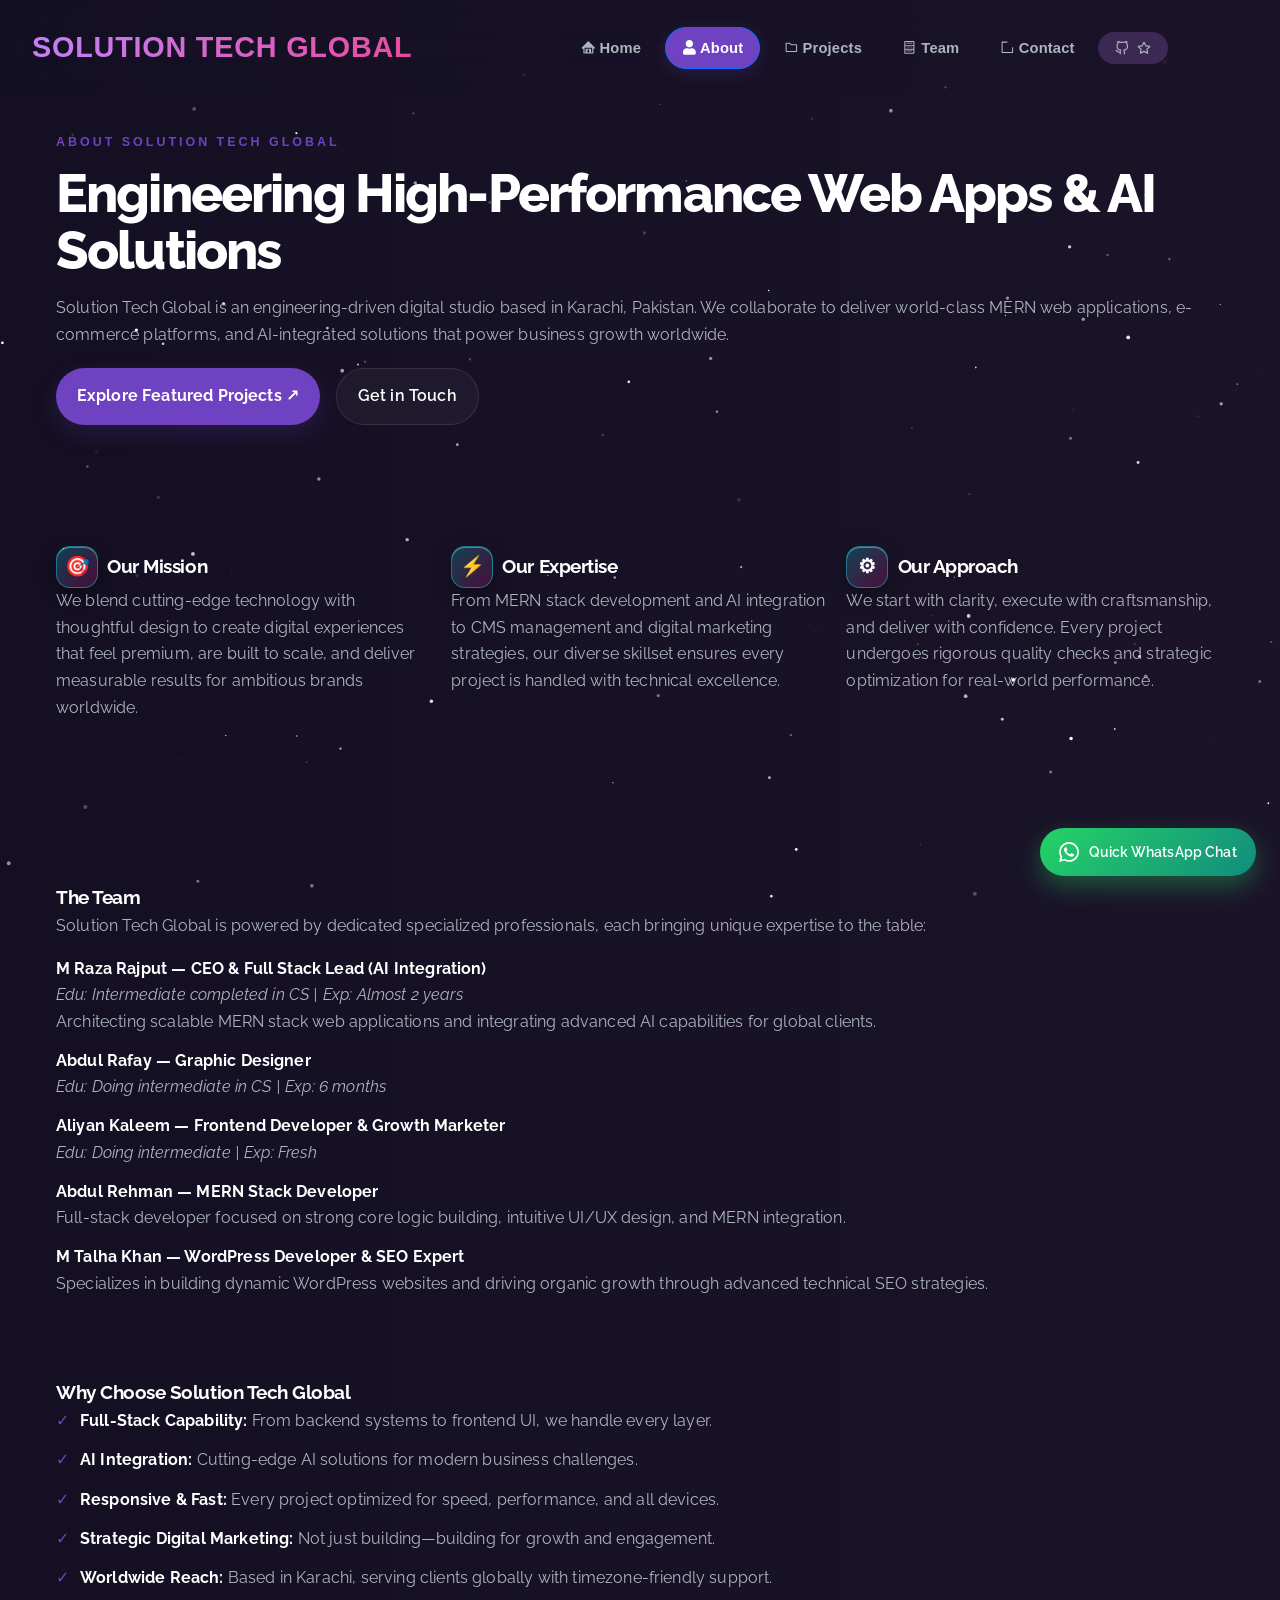
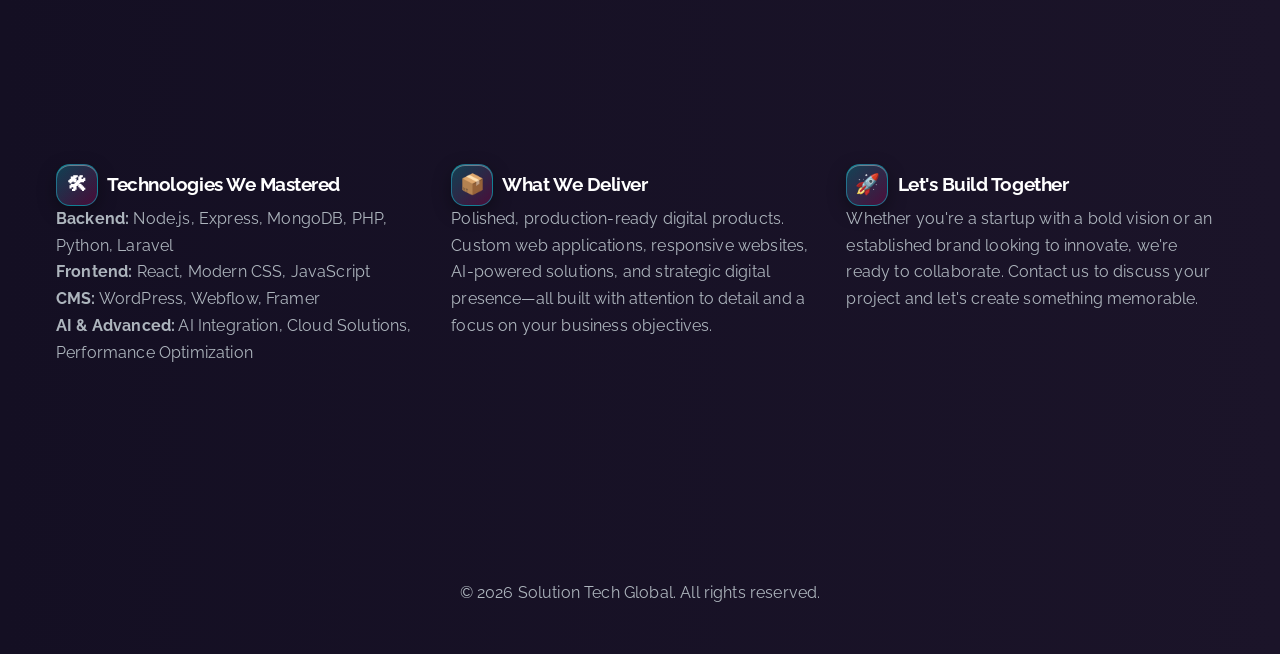
<file: about.html>
<!DOCTYPE html>
<html lang="en">
  <head>
    <meta charset="UTF-8" />
    <meta name="viewport" content="width=device-width, initial-scale=1.0" />
    <meta name="description" content="Learn more about Solution Tech Global and the way we build thoughtful digital experiences." />
    <title>Solution Tech Global | About</title>
    <link rel="stylesheet" href="main-v2.css" />
  </head>
  <body>
    <canvas id="particleCanvas"></canvas>

    <header class="site-header">
      <a href="index.html" class="brand">
        <span class="brand-text">Solution Tech Global</span>
      </a>
      <button class="mobile-nav-toggle" aria-label="Toggle navigation menu">
        <svg width="24" height="24" viewBox="0 0 24 24" fill="none" stroke="currentColor" stroke-width="2" stroke-linecap="round" stroke-linejoin="round"><line x1="3" y1="12" x2="21" y2="12"></line><line x1="3" y1="6" x2="21" y2="6"></line><line x1="3" y1="18" x2="21" y2="18"></line></svg>
      </button>
      <nav class="site-nav" aria-label="Primary navigation">
        <a href="index.html"><svg stroke="currentColor" fill="currentColor" stroke-width="0" viewBox="0 0 1024 1024" height="1em" width="1em" xmlns="https://www.w3.org/2000/svg" style="margin-bottom: -2px;"><path d="M946.5 505L560.1 118.8l-25.9-25.9a31.5 31.5 0 0 0-44.4 0L77.5 505a63.9 63.9 0 0 0-18.8 46c.4 35.2 29.7 63.3 64.9 63.3h42.5V940h691.8V614.3h43.4c17.1 0 33.2-6.7 45.3-18.8a63.6 63.6 0 0 0 18.7-45.3c0-17-6.7-33.1-18.8-45.2zM568 868H456V664h112v204zM704 868V614.3H320V868h-72V536h528v332h-72z"></path></svg> Home</a>
        <a href="about.html" class="active"><svg stroke="currentColor" fill="currentColor" stroke-width="0" viewBox="0 0 448 512" height="1em" width="1em" xmlns="https://www.w3.org/2000/svg" style="margin-bottom: -2px;"><path d="M224 256c70.7 0 128-57.3 128-128S294.7 0 224 0 96 57.3 96 128s57.3 128 128 128zm89.6 32h-16.7c-22.2 10.2-46.9 16-72.9 16s-50.6-5.8-72.9-16h-16.7C60.2 288 0 348.2 0 422.4V464c0 26.5 21.5 48 48 48h352c26.5 0 48-21.5 48-48v-41.6c0-74.2-60.2-134.4-134.4-134.4z"></path></svg> About</a>
        <a href="projects.html"><svg stroke="currentColor" fill="currentColor" stroke-width="0" viewBox="0 0 1024 1024" height="1em" width="1em" xmlns="https://www.w3.org/2000/svg" style="margin-bottom: -2px;"><path d="M880 298.4H521L403.7 186.2a8.15 8.15 0 0 0-5.5-2.2H144c-17.7 0-32 14.3-32 32v592c0 17.7 14.3 32 32 32h736c17.7 0 32-14.3 32-32V330.4c0-17.7-14.3-32-32-32zM840 768H184V256h188.5l119.6 114.4H840V768z"></path></svg> Projects</a>
        <a href="team.html"><svg stroke="currentColor" fill="currentColor" stroke-width="0" viewBox="0 0 1024 1024" height="1em" width="1em" xmlns="https://www.w3.org/2000/svg" style="margin-bottom: -2px;"><path d="M832 64H192c-17.7 0-32 14.3-32 32v832c0 17.7 14.3 32 32 32h640c17.7 0 32-14.3 32-32V96c0-17.7-14.3-32-32-32zm-600 72h560v208H232V136zm560 480H232V408h560v208zm0 272H232V680h560v208zM304 240h416v-48H304v48zm0 272h416v-48H304v48zm0 272h416v-48H304v48z"></path></svg> Team</a>
        <a href="contact.html"><svg stroke="currentColor" fill="currentColor" stroke-width="0" viewBox="0 0 1024 1024" height="1em" width="1em" xmlns="https://www.w3.org/2000/svg" style="margin-bottom: -2px;"><path d="M904 512h-56c-4.4 0-8 3.6-8 8v320H184V184h320c4.4 0 8-3.6 8-8v-56c0-4.4-3.6-8-8-8H144c-17.7 0-32 14.3-32 32v736c0 17.7 14.3 32 32 32h736c17.7 0 32-14.3 32-32V520c0-4.4-3.6-8-8-8z"></path></svg> Contact</a>
        <a href="https://github.com/solution-tech1" target="_blank" class="fork-btn">
          <svg width="14" height="14" viewBox="0 0 24 24" fill="none" stroke="currentColor" stroke-width="2" stroke-linecap="round" stroke-linejoin="round"><path d="M9 19c-5 1.5-5-2.5-7-3m14 6v-3.87a3.37 3.37 0 0 0-.94-2.61c3.14-.35 6.44-1.54 6.44-7A5.44 5.44 0 0 0 20 4.77 5.07 5.07 0 0 0 19.91 1S18.73.65 16 2.48a13.38 13.38 0 0 0-7 0C6.27.65 5.09 1 5.09 1A5.07 5.07 0 0 0 5 4.77a5.44 5.44 0 0 0-1.5 3.78c0 5.42 3.3 6.61 6.44 7A3.37 3.37 0 0 0 9 18.13V22"></path></svg>
          <svg width="14" height="14" viewBox="0 0 24 24" fill="none" stroke="currentColor" stroke-width="2" stroke-linecap="round" stroke-linejoin="round"><polygon points="12 2 15.09 8.26 22 9.27 17 14.14 18.18 21.02 12 17.77 5.82 21.02 7 14.14 2 9.27 8.91 8.26 12 2"></polygon></svg>
        </a>
      </nav>
    </header>

    <main class="page-shell">
      <section class="reveal">
        <p class="eyebrow">About Solution Tech Global</p>
        <h1 class="page-title">Engineering High-Performance Web Apps & AI Solutions</h1>
        <p class="hero-text">Solution Tech Global is an engineering-driven digital studio based in Karachi, Pakistan. We collaborate to deliver world-class MERN web applications, e-commerce platforms, and AI-integrated solutions that power business growth worldwide.</p>
        <div class="hero-actions" style="margin-top: 1.2rem;">
          <a href="projects.html" class="btn btn-primary">Explore Featured Projects ↗</a>
          <a href="contact.html" class="btn btn-secondary">Get in Touch</a>
        </div>
      </section>

      <section class="info-grid reveal">
        <article class="info-card">
          <h3><span class="card-icon">🎯</span> Our Mission</h3>
          <p>We blend cutting-edge technology with thoughtful design to create digital experiences that feel premium, are built to scale, and deliver measurable results for ambitious brands worldwide.</p>
        </article>
        <article class="info-card">
          <h3><span class="card-icon">⚡</span> Our Expertise</h3>
          <p>From MERN stack development and AI integration to CMS management and digital marketing strategies, our diverse skillset ensures every project is handled with technical excellence.</p>
        </article>
        <article class="info-card">
          <h3><span class="card-icon">⚙</span> Our Approach</h3>
          <p>We start with clarity, execute with craftsmanship, and deliver with confidence. Every project undergoes rigorous quality checks and strategic optimization for real-world performance.</p>
        </article>
      </section>

      <section class="detail-section reveal">
        <article class="detail-card">
          <h3>The Team</h3>
          <p>Solution Tech Global is powered by dedicated specialized professionals, each bringing unique expertise to the table:</p>
          <ul style="list-style: none; padding: 0; margin-top: 1rem; color: var(--muted);">
            <li style="margin-bottom: 0.8rem;"><strong style="color: var(--text);">M Raza Rajput — CEO & Full Stack Lead (AI Integration)</strong><br/><em>Edu: Intermediate completed in CS | Exp: Almost 2 years</em><br/>Architecting scalable MERN stack web applications and integrating advanced AI capabilities for global clients.</li>
            <li style="margin-bottom: 0.8rem;"><strong style="color: var(--text);">Abdul Rafay — Graphic Designer</strong><br/><em>Edu: Doing intermediate in CS | Exp: 6 months</em><br/></li>
            <li style="margin-bottom: 0.8rem;"><strong style="color: var(--text);">Aliyan Kaleem — Frontend Developer & Growth Marketer</strong><br/><em>Edu: Doing intermediate | Exp: Fresh</em><br/></li>
            <li style="margin-bottom: 0.8rem;"><strong style="color: var(--text);">Abdul Rehman — MERN Stack Developer</strong><br/>Full-stack developer focused on strong core logic building, intuitive UI/UX design, and MERN integration.</li>
            <li><strong style="color: var(--text);">M Talha Khan — WordPress Developer & SEO Expert</strong><br/>Specializes in building dynamic WordPress websites and driving organic growth through advanced technical SEO strategies.</li>
          </ul>
        </article>
        <article class="detail-card">
          <h3>Why Choose Solution Tech Global</h3>
          <ul style="list-style: none; padding: 0; color: var(--muted);">
            <li style="margin-bottom: 0.8rem; padding-left: 1.5rem; position: relative;"><span style="position: absolute; left: 0; color: var(--accent);">✓</span> <strong style="color: var(--text);">Full-Stack Capability:</strong> From backend systems to frontend UI, we handle every layer.</li>
            <li style="margin-bottom: 0.8rem; padding-left: 1.5rem; position: relative;"><span style="position: absolute; left: 0; color: var(--accent);">✓</span> <strong style="color: var(--text);">AI Integration:</strong> Cutting-edge AI solutions for modern business challenges.</li>
            <li style="margin-bottom: 0.8rem; padding-left: 1.5rem; position: relative;"><span style="position: absolute; left: 0; color: var(--accent);">✓</span> <strong style="color: var(--text);">Responsive & Fast:</strong> Every project optimized for speed, performance, and all devices.</li>
            <li style="margin-bottom: 0.8rem; padding-left: 1.5rem; position: relative;"><span style="position: absolute; left: 0; color: var(--accent);">✓</span> <strong style="color: var(--text);">Strategic Digital Marketing:</strong> Not just building—building for growth and engagement.</li>
            <li style="margin-bottom: 0.8rem; padding-left: 1.5rem; position: relative;"><span style="position: absolute; left: 0; color: var(--accent);">✓</span> <strong style="color: var(--text);">Worldwide Reach:</strong> Based in Karachi, serving clients globally with timezone-friendly support.</li>
          </ul>
        </article>
      </section>

      <section class="info-grid reveal">
        <article class="info-card">
          <h3><span class="card-icon">🛠</span> Technologies We Mastered</h3>
          <p><strong>Backend:</strong> Node.js, Express, MongoDB, PHP, Python, Laravel<br/><strong>Frontend:</strong> React, Modern CSS, JavaScript<br/><strong>CMS:</strong> WordPress, Webflow, Framer<br/><strong>AI & Advanced:</strong> AI Integration, Cloud Solutions, Performance Optimization</p>
        </article>
        <article class="info-card">
          <h3><span class="card-icon">📦</span> What We Deliver</h3>
          <p>Polished, production-ready digital products. Custom web applications, responsive websites, AI-powered solutions, and strategic digital presence—all built with attention to detail and a focus on your business objectives.</p>
        </article>
        <article class="info-card">
          <h3><span class="card-icon">🚀</span> Let's Build Together</h3>
          <p>Whether you're a startup with a bold vision or an established brand looking to innovate, we're ready to collaborate. Contact us to discuss your project and let's create something memorable.</p>
        </article>
      </section>
    </main>

    <footer class="site-footer">
      <p>© <span id="year"></span> Solution Tech Global. All rights reserved.</p>
    </footer>

    <!-- Floating WhatsApp Button -->
    <a href="https://wa.me/923292179603?text=Hi%20Solution%20Tech%20Global,%20I%20want%20to%20discuss%20a%20project" target="_blank" class="whatsapp-float" aria-label="Chat on WhatsApp">
      <svg class="whatsapp-icon" viewBox="0 0 24 24">
        <path d="M.057 24l1.687-6.163c-1.041-1.804-1.588-3.849-1.587-5.946.003-6.556 5.338-11.891 11.893-11.891 3.181.001 6.167 1.24 8.413 3.488 2.245 2.248 3.481 5.236 3.48 8.414-.003 6.557-5.338 11.892-11.893 11.892-1.99-.001-3.951-.5-5.688-1.448l-6.305 1.654zm6.597-3.807c1.676.995 3.276 1.591 5.392 1.592 5.448 0 9.886-4.434 9.889-9.885.002-5.462-4.415-9.89-9.881-9.892-5.452 0-9.887 4.434-9.889 9.884-.001 2.225.651 3.891 1.746 5.634l-.999 3.648 3.742-.981zm11.387-5.464c-.074-.124-.272-.198-.57-.347-.297-.149-1.758-.868-2.031-.967-.272-.099-.47-.149-.669.149-.198.297-.768.967-.941 1.165-.173.198-.347.223-.644.074-.297-.149-1.255-.462-2.39-1.475-.883-.788-1.48-1.761-1.653-2.059-.173-.297-.018-.458.13-.606.134-.133.297-.347.446-.521.151-.172.2-.296.3-.495.099-.198.05-.372-.025-.521-.075-.148-.669-1.611-.916-2.206-.242-.579-.487-.501-.669-.51l-.57-.01c-.198 0-.52.074-.792.372s-1.04 1.016-1.04 2.479 1.065 2.876 1.213 3.074c.149.198 2.095 3.2 5.076 4.487.709.306 1.263.489 1.694.626.712.226 1.36.194 1.872.118.571-.085 1.758-.719 2.006-1.413.248-.695.248-1.29.173-1.414z"/>
      </svg>
      <span>Quick WhatsApp Chat</span>
    </a>

    <script src="app.js"></script>
  </body>
</html>
</file>
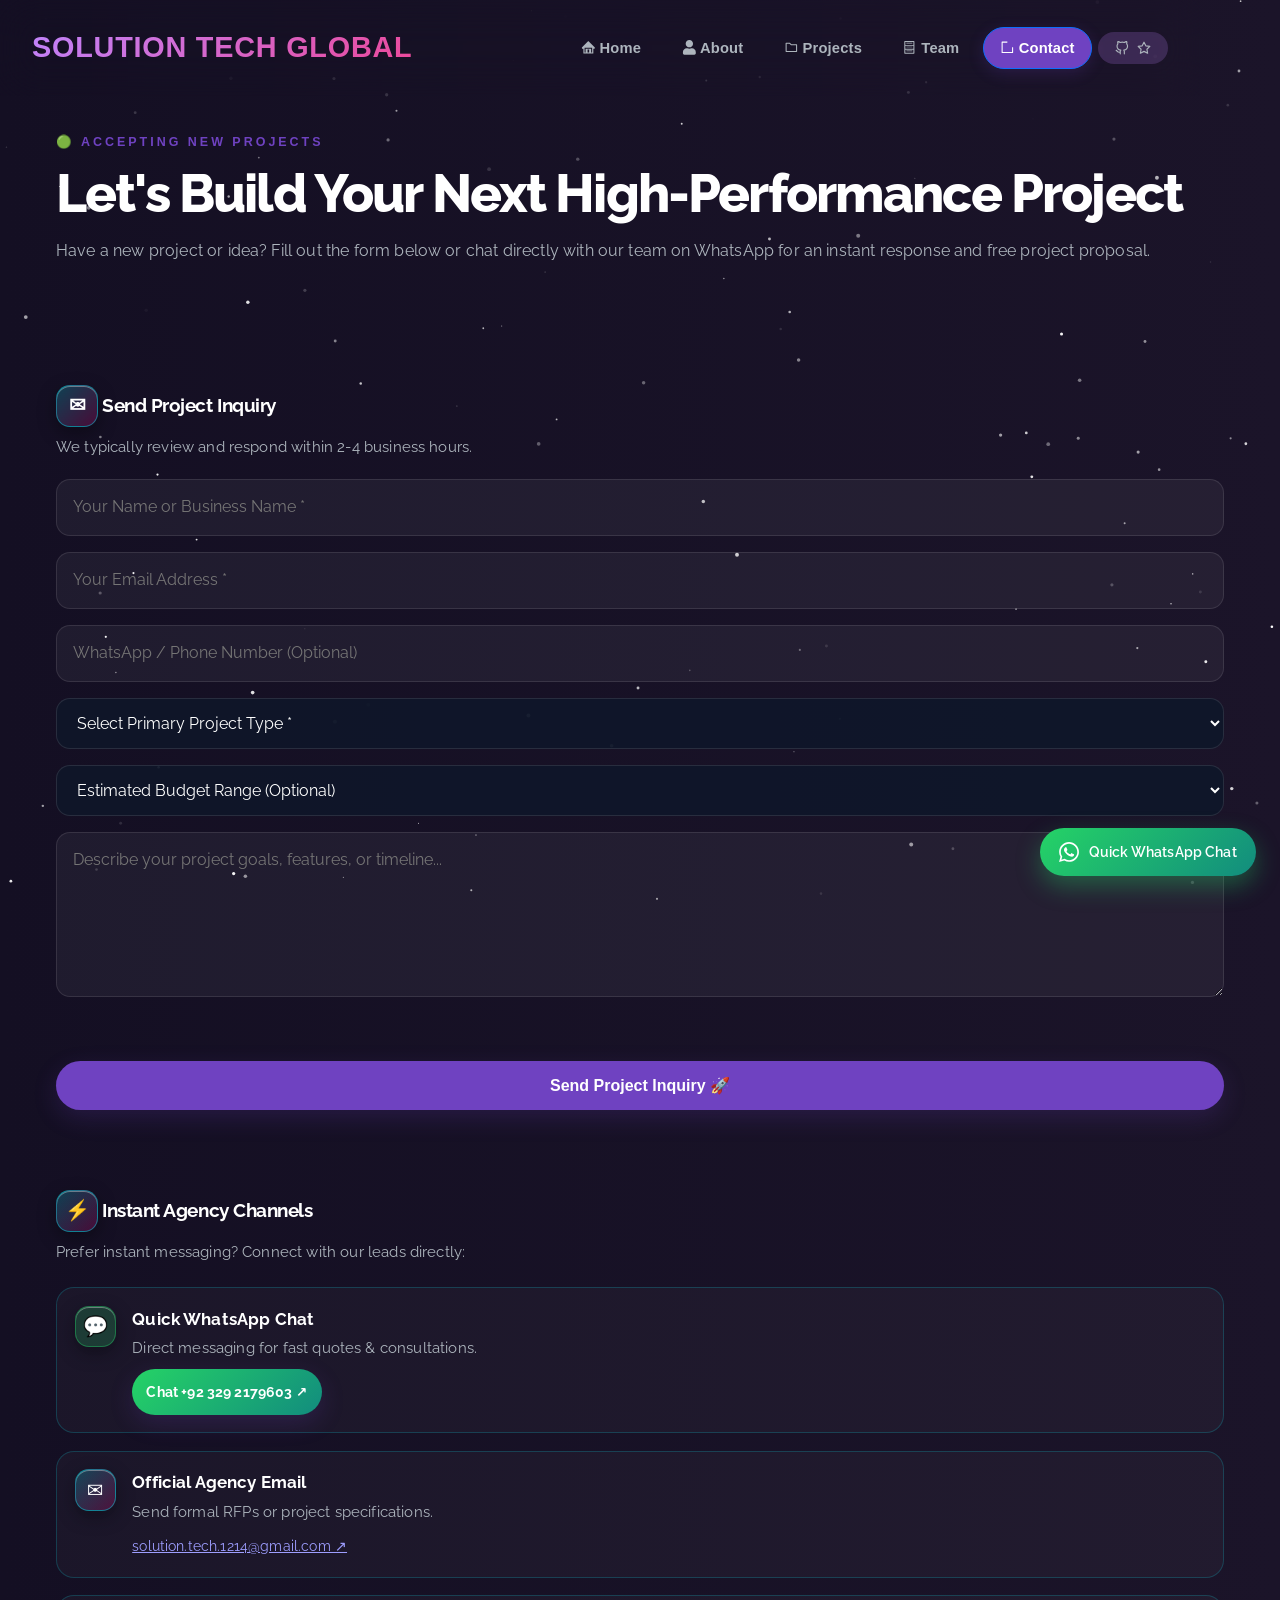
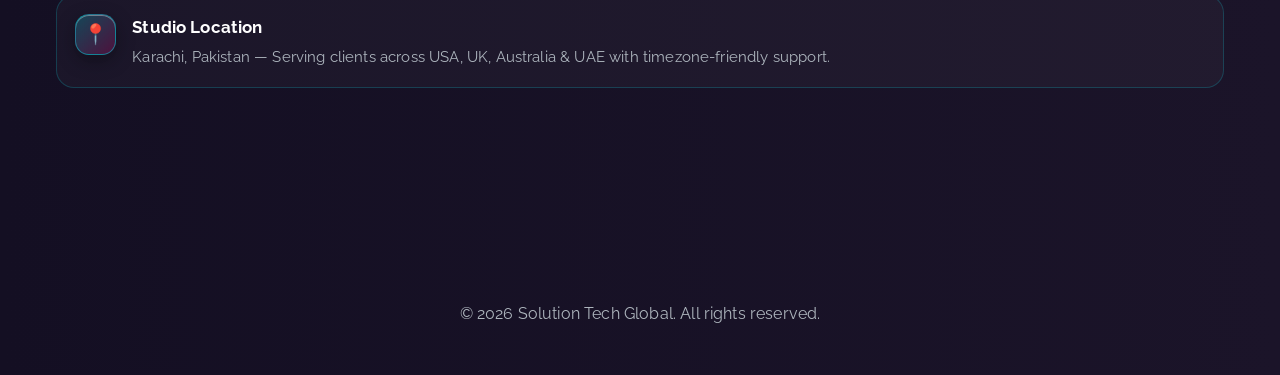
<file: contact.html>
<!DOCTYPE html>
<html lang="en">
  <head>
    <meta charset="UTF-8" />
    <meta name="viewport" content="width=device-width, initial-scale=1.0" />
    <meta name="description" content="Contact Solution Tech Global for your next project." />
    <title>Solution Tech Global | Contact</title>
    <link rel="stylesheet" href="main-v2.css" />
  </head>
  <body>
    <canvas id="particleCanvas"></canvas>

    <header class="site-header">
      <a href="index.html" class="brand">
        <span class="brand-text">Solution Tech Global</span>
      </a>
      <button class="mobile-nav-toggle" aria-label="Toggle navigation menu">
        <svg width="24" height="24" viewBox="0 0 24 24" fill="none" stroke="currentColor" stroke-width="2" stroke-linecap="round" stroke-linejoin="round"><line x1="3" y1="12" x2="21" y2="12"></line><line x1="3" y1="6" x2="21" y2="6"></line><line x1="3" y1="18" x2="21" y2="18"></line></svg>
      </button>
      <nav class="site-nav" aria-label="Primary navigation">
        <a href="index.html"><svg stroke="currentColor" fill="currentColor" stroke-width="0" viewBox="0 0 1024 1024" height="1em" width="1em" xmlns="https://www.w3.org/2000/svg" style="margin-bottom: -2px;"><path d="M946.5 505L560.1 118.8l-25.9-25.9a31.5 31.5 0 0 0-44.4 0L77.5 505a63.9 63.9 0 0 0-18.8 46c.4 35.2 29.7 63.3 64.9 63.3h42.5V940h691.8V614.3h43.4c17.1 0 33.2-6.7 45.3-18.8a63.6 63.6 0 0 0 18.7-45.3c0-17-6.7-33.1-18.8-45.2zM568 868H456V664h112v204zM704 868V614.3H320V868h-72V536h528v332h-72z"></path></svg> Home</a>
        <a href="about.html"><svg stroke="currentColor" fill="currentColor" stroke-width="0" viewBox="0 0 448 512" height="1em" width="1em" xmlns="https://www.w3.org/2000/svg" style="margin-bottom: -2px;"><path d="M224 256c70.7 0 128-57.3 128-128S294.7 0 224 0 96 57.3 96 128s57.3 128 128 128zm89.6 32h-16.7c-22.2 10.2-46.9 16-72.9 16s-50.6-5.8-72.9-16h-16.7C60.2 288 0 348.2 0 422.4V464c0 26.5 21.5 48 48 48h352c26.5 0 48-21.5 48-48v-41.6c0-74.2-60.2-134.4-134.4-134.4z"></path></svg> About</a>
        <a href="projects.html"><svg stroke="currentColor" fill="currentColor" stroke-width="0" viewBox="0 0 1024 1024" height="1em" width="1em" xmlns="https://www.w3.org/2000/svg" style="margin-bottom: -2px;"><path d="M880 298.4H521L403.7 186.2a8.15 8.15 0 0 0-5.5-2.2H144c-17.7 0-32 14.3-32 32v592c0 17.7 14.3 32 32 32h736c17.7 0 32-14.3 32-32V330.4c0-17.7-14.3-32-32-32zM840 768H184V256h188.5l119.6 114.4H840V768z"></path></svg> Projects</a>
        <a href="team.html"><svg stroke="currentColor" fill="currentColor" stroke-width="0" viewBox="0 0 1024 1024" height="1em" width="1em" xmlns="https://www.w3.org/2000/svg" style="margin-bottom: -2px;"><path d="M832 64H192c-17.7 0-32 14.3-32 32v832c0 17.7 14.3 32 32 32h640c17.7 0 32-14.3 32-32V96c0-17.7-14.3-32-32-32zm-600 72h560v208H232V136zm560 480H232V408h560v208zm0 272H232V680h560v208zM304 240h416v-48H304v48zm0 272h416v-48H304v48zm0 272h416v-48H304v48z"></path></svg> Team</a>
        <a href="contact.html" class="active"><svg stroke="currentColor" fill="currentColor" stroke-width="0" viewBox="0 0 1024 1024" height="1em" width="1em" xmlns="https://www.w3.org/2000/svg" style="margin-bottom: -2px;"><path d="M904 512h-56c-4.4 0-8 3.6-8 8v320H184V184h320c4.4 0 8-3.6 8-8v-56c0-4.4-3.6-8-8-8H144c-17.7 0-32 14.3-32 32v736c0 17.7 14.3 32 32 32h736c17.7 0 32-14.3 32-32V520c0-4.4-3.6-8-8-8z"></path></svg> Contact</a>
        <a href="https://github.com/solution-tech1" target="_blank" class="fork-btn">
          <svg width="14" height="14" viewBox="0 0 24 24" fill="none" stroke="currentColor" stroke-width="2" stroke-linecap="round" stroke-linejoin="round"><path d="M9 19c-5 1.5-5-2.5-7-3m14 6v-3.87a3.37 3.37 0 0 0-.94-2.61c3.14-.35 6.44-1.54 6.44-7A5.44 5.44 0 0 0 20 4.77 5.07 5.07 0 0 0 19.91 1S18.73.65 16 2.48a13.38 13.38 0 0 0-7 0C6.27.65 5.09 1 5.09 1A5.07 5.07 0 0 0 5 4.77a5.44 5.44 0 0 0-1.5 3.78c0 5.42 3.3 6.61 6.44 7A3.37 3.37 0 0 0 9 18.13V22"></path></svg>
          <svg width="14" height="14" viewBox="0 0 24 24" fill="none" stroke="currentColor" stroke-width="2" stroke-linecap="round" stroke-linejoin="round"><polygon points="12 2 15.09 8.26 22 9.27 17 14.14 18.18 21.02 12 17.77 5.82 21.02 7 14.14 2 9.27 8.91 8.26 12 2"></polygon></svg>
        </a>
      </nav>
    </header>

    <main class="page-shell">
      <section class="reveal">
        <p class="eyebrow">🟢 Accepting New Projects</p>
        <h1 class="page-title">Let's Build Your Next High-Performance Project</h1>
        <p class="hero-text">Have a new project or idea? Fill out the form below or chat directly with our team on WhatsApp for an instant response and free project proposal.</p>
      </section>

      <section class="detail-section reveal">
        <!-- Contact Form Card -->
        <article class="contact-card">
          <h3 style="margin-bottom: 0.5rem;"><span class="card-icon">✉</span> Send Project Inquiry</h3>
          <p style="margin-bottom: 1.2rem; font-size: 0.94rem;">We typically review and respond within 2-4 business hours.</p>
          
          <form id="contactForm">
            <input type="text" name="name" placeholder="Your Name or Business Name *" required />
            <input type="email" name="email" placeholder="Your Email Address *" required />
            <input type="tel" name="phone" placeholder="WhatsApp / Phone Number (Optional)" />
            
            <select name="service_type" required>
              <option value="" disabled selected>Select Primary Project Type *</option>
              <option value="Full-Stack MERN Application">Full-Stack MERN Web Application</option>
              <option value="AI Integration & Automation">AI Integration & RAG Workflows</option>
              <option value="E-Commerce Storefront">E-Commerce & Retail Portal</option>
              <option value="Corporate CMS & Webflow Site">Corporate Site (Webflow / Framer / WP)</option>
              <option value="UI/UX Design System">UI/UX & 3D Visual Design</option>
            </select>

            <select name="budget_range">
              <option value="" disabled selected>Estimated Budget Range (Optional)</option>
              <option value="$500 - $1,500">$500 – $1,500</option>
              <option value="$1,500 - $3,000">$1,500 – $3,000</option>
              <option value="$3,000 - $5,000">$3,000 – $5,000+</option>
              <option value="Custom Enterprise">Custom Enterprise Scope</option>
            </select>

            <textarea rows="5" name="message" placeholder="Describe your project goals, features, or timeline..." required></textarea>
            
            <input type="hidden" name="_captcha" value="false" />
            <input type="hidden" name="_template" value="table" />
            <input type="hidden" name="_subject" value="New Project Inquiry from Solution Tech Global Website" />
            
            <div id="formStatus" class="form-status" role="status" aria-live="polite"></div>
            <button type="submit" id="submitBtn" class="btn btn-primary" style="font-size: 1rem; padding: 0.95rem 1.5rem;">Send Project Inquiry 🚀</button>
          </form>
        </article>

        <!-- Direct Contact Info Card -->
        <article class="detail-card">
          <h3 style="margin-bottom: 0.5rem;"><span class="card-icon">⚡</span> Instant Agency Channels</h3>
          <p style="margin-bottom: 1.4rem; font-size: 0.94rem;">Prefer instant messaging? Connect with our leads directly:</p>

          <div class="contact-info-block">
            <div class="contact-info-item">
              <span class="card-icon" style="background: rgba(37, 211, 102, 0.2); border-color: rgba(37, 211, 102, 0.4); color: #25d366;">💬</span>
              <div>
                <strong style="color: var(--text); font-size: 1.05rem;">Quick WhatsApp Chat</strong>
                <p style="margin: 0.2rem 0 0.5rem; font-size: 0.92rem;">Direct messaging for fast quotes & consultations.</p>
                <a href="https://wa.me/923292179603?text=Hi%20Solution%20Tech%20Global,%20I%20want%20to%20discuss%20a%20project" target="_blank" class="btn btn-primary" style="padding: 0.45rem 0.9rem; font-size: 0.85rem; background: linear-gradient(135deg, #25d366, #128c7e);">Chat +92 329 2179603 ↗</a>
              </div>
            </div>

            <div class="contact-info-item">
              <span class="card-icon">✉</span>
              <div>
                <strong style="color: var(--text); font-size: 1.05rem;">Official Agency Email</strong>
                <p style="margin: 0.2rem 0 0.5rem; font-size: 0.92rem;">Send formal RFPs or project specifications.</p>
                <a href="mailto:solution.tech.1214@gmail.com" class="project-link" style="font-size: 0.9rem;">solution.tech.1214@gmail.com ↗</a>
              </div>
            </div>

            <div class="contact-info-item">
              <span class="card-icon">📍</span>
              <div>
                <strong style="color: var(--text); font-size: 1.05rem;">Studio Location</strong>
                <p style="margin: 0.2rem 0 0; font-size: 0.92rem;">Karachi, Pakistan — Serving clients across USA, UK, Australia & UAE with timezone-friendly support.</p>
              </div>
            </div>
          </div>
        </article>
      </section>
    </main>

    <footer class="site-footer">
      <p>© <span id="year"></span> Solution Tech Global. All rights reserved.</p>
    </footer>

    <!-- Floating WhatsApp Button -->
    <a href="https://wa.me/923292179603?text=Hi%20Solution%20Tech%20Global,%20I%20want%20to%20discuss%20a%20project" target="_blank" class="whatsapp-float" aria-label="Chat on WhatsApp">
      <svg class="whatsapp-icon" viewBox="0 0 24 24">
        <path d="M.057 24l1.687-6.163c-1.041-1.804-1.588-3.849-1.587-5.946.003-6.556 5.338-11.891 11.893-11.891 3.181.001 6.167 1.24 8.413 3.488 2.245 2.248 3.481 5.236 3.48 8.414-.003 6.557-5.338 11.892-11.893 11.892-1.99-.001-3.951-.5-5.688-1.448l-6.305 1.654zm6.597-3.807c1.676.995 3.276 1.591 5.392 1.592 5.448 0 9.886-4.434 9.889-9.885.002-5.462-4.415-9.89-9.881-9.892-5.452 0-9.887 4.434-9.889 9.884-.001 2.225.651 3.891 1.746 5.634l-.999 3.648 3.742-.981zm11.387-5.464c-.074-.124-.272-.198-.57-.347-.297-.149-1.758-.868-2.031-.967-.272-.099-.47-.149-.669.149-.198.297-.768.967-.941 1.165-.173.198-.347.223-.644.074-.297-.149-1.255-.462-2.39-1.475-.883-.788-1.48-1.761-1.653-2.059-.173-.297-.018-.458.13-.606.134-.133.297-.347.446-.521.151-.172.2-.296.3-.495.099-.198.05-.372-.025-.521-.075-.148-.669-1.611-.916-2.206-.242-.579-.487-.501-.669-.51l-.57-.01c-.198 0-.52.074-.792.372s-1.04 1.016-1.04 2.479 1.065 2.876 1.213 3.074c.149.198 2.095 3.2 5.076 4.487.709.306 1.263.489 1.694.626.712.226 1.36.194 1.872.118.571-.085 1.758-.719 2.006-1.413.248-.695.248-1.29.173-1.414z"/>
      </svg>
      <span>Quick WhatsApp Chat</span>
    </a>

    <script src="app.js"></script>
  </body>
</html>
</file>
<file: main-v2.css>
@import url('https://fonts.googleapis.com/css2?family=Raleway:wght@300;400;500;600;700;800&display=swap');

:root {
  color-scheme: dark;
  --bg: #140f23;
  --bg-soft: rgba(255, 255, 255, 0.05);
  --panel: rgba(255, 255, 255, 0.03);
  --text: #ffffff;
  --muted: #adb5bd;
  --accent: #6f42c1;
  --accent-strong: #0d6efd;
  --accent-purple: #6f42c1;
  --border: rgba(255, 255, 255, 0.1);
  --border-glow: rgba(111, 66, 193, 0.2);
  --shadow: 0 10px 30px rgba(0, 0, 0, 0.4);
  --max-width: 1200px;
}

* {
  box-sizing: border-box;
  margin: 0;
  padding: 0;
}

html {
  scroll-behavior: smooth;
}

/* --- Smooth Custom Scrollbar --- */
::-webkit-scrollbar {
  width: 10px;
}
::-webkit-scrollbar-track {
  background: #030509;
}
::-webkit-scrollbar-thumb {
  background: linear-gradient(180deg, var(--accent), var(--accent-strong));
  border-radius: 999px;
  border: 2px solid var(--bg);
}
::-webkit-scrollbar-thumb:hover {
  background: var(--accent);
}

/* --- Smooth Reveal Animations --- */
.reveal {
  opacity: 0;
  transform: translateY(28px);
  transition: opacity 0.75s cubic-bezier(0.16, 1, 0.3, 1), transform 0.75s cubic-bezier(0.16, 1, 0.3, 1);
  will-change: opacity, transform;
}

.reveal.visible {
  opacity: 1;
  transform: translateY(0);
}

.hero-card,
.info-card,
.detail-card,
.project-card,
.team-card,
.contact-card {
  background: transparent;
  border: none;
  border: 1px solid var(--border);
  box-shadow: none;
  border-radius: 0;
  padding: 1.8rem 0.5rem;
  transition: transform 0.4s ease, border-color 0.4s ease;
}

.hero-card:hover,
.info-card:hover,
.detail-card:hover,
.project-card:hover,
.team-card:hover,
.contact-card:hover {
  transform: translateY(-4px);
  border-bottom-color: #00f2fe;
  background: transparent;
  box-shadow: none;
}

.project-card {
  transition: transform 0.35s cubic-bezier(0.16, 1, 0.3, 1), box-shadow 0.35s ease, border-color 0.35s ease !important;
  will-change: transform;
}
.project-card:hover {
  transform: translateY(-8px) !important;
  box-shadow: 0 16px 36px rgba(192, 132, 252, 0.35) !important;
  border-color: rgba(192, 132, 252, 0.8) !important;
}

body {
  font-family: 'Raleway', system-ui, -apple-system, sans-serif;
  letter-spacing: 0.01em;
  -webkit-font-smoothing: antialiased;
  text-rendering: optimizeLegibility;
  padding-bottom: 1rem;
  background-image: linear-gradient(270deg, #1b1429, #140f23);
  color: var(--text);
  min-height: 100vh;
  line-height: 1.65;
  overflow-x: hidden;
  position: relative;
}

body::before,
body::after {
  content: none;
}

#particleCanvas {
  position: fixed;
  inset: 0;
  width: 100vw;
  height: 100vh;
  pointer-events: none;
  z-index: 0;
}

.aurora {
  display: none;
}

.aurora-one {
  width: 320px;
  height: 320px;
  background: rgba(0, 216, 255, 0.14);
  top: -8%;
  right: 6%;
}

.aurora-two {
  width: 360px;
  height: 360px;
  background: rgba(255, 94, 153, 0.1);
  bottom: -10%;
  left: -6%;
  animation-delay: 1.8s;
}

.cursor-glow {
  display: none;
}

.site-header,
.page-shell,
.site-footer {
  position: relative;
  z-index: 1;
}

.site-header {
  display: flex;
  justify-content: space-between;
  align-items: center;
  gap: 2rem;
  padding: 1rem 2.5rem;
  margin: 1.2rem auto 0;
  width: 100%;
  max-width: var(--max-width);
  position: sticky;
  top: 1.1rem;
  z-index: 100;
  border-radius: 999px;
  backdrop-filter: blur(22px);
  -webkit-backdrop-filter: blur(22px);
  background: rgba(6, 10, 20, 0.9);
  border: 1px solid rgba(0, 242, 254, 0.35);
  box-shadow: 0 20px 50px rgba(0, 0, 0, 0.6), 0 0 35px rgba(0, 242, 254, 0.2), inset 0 1px 0 rgba(255, 255, 255, 0.18);
  transition: all 0.35s cubic-bezier(0.16, 1, 0.3, 1);
}

.brand {
  display: inline-flex;
  align-items: center;
  gap: 0.75rem;
  font-weight: 800;
  letter-spacing: 0.05em;
  text-transform: uppercase;
  color: var(--text);
  text-decoration: none;
  font-size: 0.98rem;
  font-family: 'Space Grotesk', 'Outfit', sans-serif;
}

.brand-logo {
  width: 38px;
  height: 38px;
  object-fit: contain;
  border-radius: 10px;
  box-shadow: 0 6px 18px rgba(0, 242, 254, 0.3);
  transition: transform 0.3s ease;
}

.brand:hover .brand-logo {
  transform: rotate(-8deg) scale(1.1);
}

.site-nav {
  display: flex;
  align-items: center;
  gap: 0.4rem;
}

.site-nav a {
  color: var(--muted);
  text-decoration: none;
  padding: 0.5rem 1rem;
  border-radius: 999px;
  font-size: 0.92rem;
  font-weight: 600;
  font-family: 'Plus Jakarta Sans', sans-serif;
  transition: all 0.25s cubic-bezier(0.16, 1, 0.3, 1);
  border: 1px solid transparent;
}

.site-nav a:hover {
  color: var(--text);
  background: rgba(255, 255, 255, 0.08);
  border-color: rgba(0, 242, 254, 0.2);
  transform: translateY(-1px);
}

.site-nav a.active {
  color: #ffffff;
  background: var(--accent);
  border-color: var(--accent-strong);
  box-shadow: 0 4px 16px var(--border-glow);
}

.page-shell {
  width: min(var(--max-width), calc(100% - 2rem));
  margin: 0 auto;
  padding: 2.4rem 0 3rem;
  max-width: 100%;
}

.hero {
  display: grid;
  grid-template-columns: 1.15fr 0.85fr;
  gap: 2rem;
  align-items: center;
  min-height: 78vh;
  padding: 1rem 0 2rem;
  width: 100%;
}

.eyebrow,
.card-badge,
.project-tag,
.skill-tag {
  font-family: 'Space Grotesk', 'Plus Jakarta Sans', sans-serif;
  font-weight: 600;
}

.eyebrow {
  display: inline-block;
  font-size: 0.78rem;
  text-transform: uppercase;
  letter-spacing: 0.24em;
  color: var(--accent);
  margin-bottom: 0.8rem;
}

.hero h1,
.page-title {
  font-family: 'Raleway', sans-serif;
  font-size: clamp(2.1rem, 4.2vw, 3.3rem);
  line-height: 1.08;
  margin-bottom: 1rem;
  font-weight: 800;
  letter-spacing: -0.035em;
  color: #ffffff;
}

h1,
h2,
h3,
h4 {
  font-family: 'Raleway', sans-serif;
  font-weight: 700;
  letter-spacing: -0.025em;
}

p {
  font-size: 1rem;
  font-weight: 400;
}

.hero-text,
.info-card p,
.detail-card p,
.project-card p,
.team-card p,
.contact-card p,
.contact-card textarea,
.contact-card input {
  color: var(--muted);
  font-size: 1.02rem;
}

.hero-actions {
  display: flex;
  gap: 1rem;
  margin: 1.4rem 0 1.2rem;
  flex-wrap: wrap;
}

.btn {
  display: inline-flex;
  align-items: center;
  justify-content: center;
  padding: 0.9rem 1.3rem;
  min-height: 46px;
  border-radius: 999px;
  text-decoration: none;
  font-weight: 600;
  border: 1px solid transparent;
  transition: transform 0.22s ease, box-shadow 0.22s ease, border-color 0.22s ease, background 0.22s ease, filter 0.22s ease;
  will-change: transform, box-shadow;
}

.btn:hover {
  transform: translateY(-2px) scale(1.01);
  box-shadow: 0 10px 24px rgba(0, 216, 255, 0.16);
  filter: brightness(1.03);
}

.btn:focus-visible {
  outline: 2px solid rgba(0, 216, 255, 0.4);
  outline-offset: 3px;
}

.btn-primary {
  background: var(--accent);
  color: #ffffff;
  font-weight: 700;
  border: none;
  box-shadow: 0 8px 25px var(--border-glow);
}

.btn-primary:hover {
  background: var(--accent-strong);
}

.btn-secondary {
  border-color: var(--border);
  color: var(--text);
  background: rgba(255, 255, 255, 0.04);
}

.btn-secondary:hover {
  background: rgba(255, 255, 255, 0.08);
  border-color: var(--accent);
}

@keyframes buttonPulse {
  0%, 100% {
    box-shadow: 0 0 16px var(--border-glow);
  }
  50% {
    box-shadow: 0 0 24px rgba(111, 66, 193, 0.4);
  }
}

.hero-card,
.info-card,
.detail-card,
.project-card,
.team-card,
.contact-card {
  background: var(--panel);
  border: 1px solid var(--border);
  box-shadow: var(--shadow);
  border-radius: 24px;
  backdrop-filter: blur(16px);
  transition: transform 0.3s ease, box-shadow 0.3s ease, border-color 0.3s ease, background 0.3s ease;
}

.hero-card {
  padding: 1.7rem;
}

.hero-visual-card {
  padding: 0;
  overflow: hidden;
}

.hero-visual {
  display: block;
  width: 100%;
  height: 260px;
  object-fit: cover;
  border-bottom: 1px solid rgba(255, 255, 255, 0.08);
  filter: saturate(1.1) contrast(1.05);
}

.hero-visual-card {
  box-shadow: 0 20px 45px rgba(0, 0, 0, 0.35), 0 0 28px rgba(0, 216, 255, 0.12);
}

.hero-card-content {
  padding: 1.7rem;
}

.card-badge {
  display: inline-block;
  font-size: 0.76rem;
  text-transform: uppercase;
  letter-spacing: 0.22em;
  color: var(--accent);
  margin-bottom: 0.8rem;
}

.card-icon,
.project-icon,
.feature-icon {
  display: inline-flex;
  align-items: center;
  justify-content: center;
  width: 2.6rem;
  height: 2.6rem;
  border-radius: 14px;
  background: linear-gradient(135deg, rgba(0, 242, 254, 0.22), rgba(255, 0, 127, 0.22));
  border: 1px solid rgba(0, 242, 254, 0.4);
  color: #ffffff;
  box-shadow: 0 6px 18px rgba(0, 0, 0, 0.35), inset 0 1px 0 rgba(255, 255, 255, 0.35);
  font-size: 1.25rem;
  flex-shrink: 0;
  transition: transform 0.35s cubic-bezier(0.34, 1.56, 0.64, 1), border-color 0.35s ease, box-shadow 0.35s ease;
}

.project-card:hover .project-icon {
  transform: scale(1.18) rotate(-6deg);
  border-color: #00f2fe;
  box-shadow: 0 8px 22px rgba(0, 242, 254, 0.45), inset 0 1px 0 rgba(255, 255, 255, 0.5);
}

.card-media {
  display: block;
  width: 100%;
  height: 180px;
  object-fit: cover;
  border-radius: 16px;
  margin-bottom: 1rem;
  border: 1px solid rgba(255,255,255,0.08);
  filter: saturate(1.04) contrast(1.03) brightness(0.95);
}

.hero-card h3,
.info-card h3,
.project-card h3 {
  display: flex;
  align-items: center;
  gap: 0.6rem;
}

.feature-list {
  list-style: none;
  display: grid;
  gap: 0.75rem;
  margin-top: 1rem;
}

.feature-list li {
  padding-left: 1rem;
  position: relative;
}

.feature-list li::before {
  content: "✦";
  position: absolute;
  left: 0;
  color: var(--accent);
  font-size: 0.9rem;
}

.info-grid,
.project-grid,
.team-grid,
.stats-grid,
.services-grid,
.process-grid,
.testimonial-grid {
  display: grid;
  gap: 1.1rem;
  margin-top: 1.2rem;
}

.info-grid {
  grid-template-columns: repeat(3, minmax(0, 1fr));
}

.stats-grid {
  grid-template-columns: repeat(4, minmax(0, 1fr));
}

.services-grid {
  grid-template-columns: repeat(2, minmax(0, 1fr));
}

.process-grid {
  grid-template-columns: repeat(4, minmax(0, 1fr));
}

.testimonial-grid {
  grid-template-columns: repeat(2, minmax(0, 1fr));
}

.project-grid {
  grid-template-columns: repeat(auto-fit, minmax(280px, 1fr));
  align-items: stretch;
}

.team-grid {
  grid-template-columns: repeat(3, minmax(0, 1fr));
}

.info-card,
.project-card,
.team-card,
.detail-card,
.stat-card,
.service-card,
.process-card,
.testimonial-card {
  padding: 1.3rem;
  transition: transform 0.2s ease, border-color 0.2s ease;
}

.info-card:hover,
.project-card:hover,
.team-card:hover,
.detail-card:hover,
.stat-card:hover,
.service-card:hover,
.process-card:hover,
.testimonial-card:hover {
  transform: translateY(-3px);
  border-color: rgba(99, 231, 163, 0.38);
  box-shadow: 0 12px 32px rgba(0, 0, 0, 0.24), 0 0 20px rgba(99, 231, 163, 0.1), inset 0 1px 0 rgba(99, 231, 163, 0.16);
  background: rgba(0, 216, 255, 0.05);
}

.section-block,
.projects-intro,
.cta-banner {
  padding: 1.2rem 1.25rem 1.3rem;
  border: 1px solid var(--border);
  border-radius: 24px;
  background: linear-gradient(135deg, rgba(0, 216, 255, 0.14), rgba(255, 94, 153, 0.1));
  box-shadow: var(--shadow);
  margin-top: 1.4rem;
}

.section-header {
  margin-bottom: 0.7rem;
}

.section-header h2 {
  font-size: clamp(1.4rem, 2vw, 1.8rem);
}

.stat-card {
  text-align: center;
}

.stat-card strong {
  display: block;
  font-size: 1.5rem;
  color: var(--accent);
  margin-bottom: 0.25rem;
}

.service-card,
.process-card,
.testimonial-card {
  position: relative;
}

.process-card span {
  display: inline-block;
  font-size: 0.8rem;
  font-weight: 700;
  color: var(--accent);
  margin-bottom: 0.5rem;
  letter-spacing: 0.2em;
  text-transform: uppercase;
}

.testimonial-card p {
  margin-bottom: 0.8rem;
  font-style: italic;
}

.cta-banner {
  display: flex;
  align-items: center;
  justify-content: space-between;
  gap: 1rem;
  background: linear-gradient(135deg, rgba(0, 216, 255, 0.18), rgba(255, 94, 153, 0.14));
}

.projects-badges {
  display: flex;
  flex-wrap: wrap;
  gap: 0.55rem;
  margin-top: 1rem;
}

.project-pill {
  display: inline-flex;
  align-items: center;
  padding: 0.38rem 0.7rem;
  border-radius: 999px;
  font-size: 0.78rem;
  letter-spacing: 0.12em;
  text-transform: uppercase;
  color: var(--accent);
  background: rgba(0, 216, 255, 0.12);
  border: 1px solid rgba(0, 216, 255, 0.2);
}

.project-card {
  position: relative;
  overflow: hidden;
  display: flex;
  flex-direction: column;
  gap: 0.75rem;
  min-height: 100%;
}

.project-media-wrap {
  padding: 0.6rem;
  border-radius: 22px;
  background: linear-gradient(135deg, rgba(0,216,255,0.14), rgba(255,94,153,0.12));
  border: 1px solid rgba(255,255,255,0.1);
  margin-bottom: 0.55rem;
}

.project-media {
  display: block;
  width: 100%;
  height: 210px;
  object-fit: cover;
  border-radius: 16px;
  border: 1px solid rgba(255,255,255,0.12);
  box-shadow: 0 14px 30px rgba(0, 0, 0, 0.28), inset 0 1px 0 rgba(255,255,255,0.06);
  background: linear-gradient(135deg, rgba(0,216,255,0.08), rgba(255,94,153,0.08));
}

.project-card-featured {
  padding: 1rem;
}

.project-tech {
  font-size: 0.9rem;
  color: var(--muted);
  margin: 0.45rem 0 0.2rem;
  line-height: 1.6;
}

.project-tech strong {
  color: var(--text);
}

.project-card::before {
  content: "";
  position: absolute;
  inset: 0;
  background: linear-gradient(135deg, rgba(0, 216, 255, 0.14), transparent 45%, rgba(255, 94, 153, 0.12));
  pointer-events: none;
}

.project-card > * {
  position: relative;
  z-index: 1;
}

.project-tag {
  display: inline-block;
  font-size: 0.78rem;
  letter-spacing: 0.2em;
  text-transform: uppercase;
  color: var(--accent);
  margin-bottom: 0.2rem;
}

.project-card h3 {
  font-size: 1.08rem;
}

.project-card p {
  font-size: 0.95rem;
}

.project-card .project-link {
  margin-top: auto;
  font-weight: 600;
  color: var(--text);
  text-decoration: none;
  display: inline-flex;
  align-items: center;
  gap: 0.4rem;
  padding: 0.7rem 0.95rem;
  border-radius: 999px;
  background: linear-gradient(135deg, rgba(0,216,255,0.16), rgba(255,94,153,0.16));
  border: 1px solid rgba(255,255,255,0.12);
  width: fit-content;
  transition: transform 0.2s ease, box-shadow 0.2s ease, background 0.2s ease;
}

.project-card .project-link:hover {
  color: var(--accent-strong);
  transform: translateY(-2px);
  box-shadow: 0 8px 20px rgba(0, 0, 0, 0.2);
  background: linear-gradient(135deg, rgba(0,216,255,0.22), rgba(255,94,153,0.22));
}

.project-meta {
  margin-top: 0.95rem;
  color: var(--accent);
  font-size: 0.92rem;
}

.avatar {
  width: 46px;
  height: 46px;
  border-radius: 50%;
  display: grid;
  place-items: center;
  background: linear-gradient(135deg, var(--accent), var(--accent-strong));
  color: #07111d;
  font-weight: 700;
  margin-bottom: 0.9rem;
}

.avatar-logo {
  width: 46px;
  height: 46px;
  margin-bottom: 0.9rem;
  display: block;
  filter: drop-shadow(0 4px 12px rgba(74, 222, 128, 0.2));
  transition: transform 0.3s ease, filter 0.3s ease;
}

.team-card:hover .avatar-logo {
  transform: scale(1.1);
  filter: drop-shadow(0 6px 16px rgba(74, 222, 128, 0.25));
}

.role {
  color: var(--accent);
  margin: 0.15rem 0 0.45rem;
  font-weight: 600;
}

.detail-section {
  display: grid;
  gap: 1.2rem;
  grid-template-columns: 1.15fr 0.85fr;
  margin-top: 1rem;
}

.contact-card {
  padding: 1.4rem;
}

form {
  display: grid;
  gap: 1rem;
}

select {
  width: 100%;
  padding: 0.88rem 1rem;
  border-radius: 14px;
  border: 1px solid var(--border);
  background: rgba(15, 23, 42, 0.95);
  color: var(--text);
  font: inherit;
  font-size: 0.98rem;
  transition: border-color 0.2s ease, box-shadow 0.2s ease;
  cursor: pointer;
}

select:focus {
  outline: 2px solid rgba(0, 242, 254, 0.28);
  border-color: var(--accent);
  box-shadow: 0 0 0 4px rgba(0, 242, 254, 0.12);
}

.contact-info-block {
  display: flex;
  flex-direction: column;
  gap: 1.1rem;
  margin-top: 1rem;
}

.contact-info-item {
  display: flex;
  align-items: flex-start;
  gap: 1rem;
  padding: 1.1rem;
  border-radius: 18px;
  background: rgba(255, 255, 255, 0.03);
  border: 1px solid rgba(0, 242, 254, 0.18);
  transition: transform 0.3s ease, border-color 0.3s ease, box-shadow 0.3s ease;
}

.contact-info-item:hover {
  transform: translateY(-3px);
  border-color: #00f2fe;
  box-shadow: 0 10px 24px rgba(0, 0, 0, 0.3), 0 0 16px rgba(0, 242, 254, 0.15);
}

input,
textarea {
  width: 100%;
  padding: 0.88rem 1rem;
  border-radius: 14px;
  border: 1px solid var(--border);
  background: rgba(255,255,255,0.05);
  color: var(--text);
  font: inherit;
  font-size: 0.98rem;
  transition: border-color 0.2s ease, box-shadow 0.2s ease, background 0.2s ease;
}

input:focus,
textarea:focus {
  outline: 2px solid rgba(125,211,252,0.28);
  border-color: var(--accent);
  box-shadow: 0 0 0 4px rgba(0, 216, 255, 0.12);
  background: rgba(255,255,255,0.07);
}

.site-footer {
  padding: 0.8rem 0 2rem;
  color: var(--muted);
  text-align: center;
  width: min(var(--max-width), calc(100% - 2rem));
  margin: 0 auto;
}

.form-status {
  min-height: 1.2rem;
  margin-bottom: 0.8rem;
  font-size: 0.94rem;
  color: var(--muted);
}

.form-status.loading {
  color: var(--accent);
}

.form-status.success {
  color: #7cf2b4;
}

.form-status.error {
  color: #ff8a8a;
}

.btn:disabled {
  opacity: 0.75;
  cursor: wait;
}

.reveal {
  opacity: 0;
  transform: translateY(18px);
  transition: opacity 0.65s ease, transform 0.65s ease;
  will-change: opacity, transform;
}

.reveal.visible {
  opacity: 1;
  transform: translateY(0);
}

@keyframes driftGlow {
  0% { 
    transform: translate3d(0, 0, 0) scale(1);
    filter: blur(70px) brightness(0.9);
  }
  50% { 
    transform: translate3d(15px, -25px, 0) scale(1.08);
    filter: blur(70px) brightness(1.1);
  }
  100% { 
    transform: translate3d(0, 0, 0) scale(1);
    filter: blur(70px) brightness(0.9);
  }
}

@keyframes pulseAurora {
  0%, 100% { 
    transform: scale(1) rotate(0deg); 
    opacity: 0.28; 
  }
  25% { 
    transform: scale(1.1) rotate(90deg); 
    opacity: 0.35; 
  }
  50% { 
    transform: scale(1.15) rotate(180deg); 
    opacity: 0.32; 
  }
  75% { 
    transform: scale(1.1) rotate(270deg); 
    opacity: 0.35; 
  }
}

@keyframes neonFlicker {
  0%, 100% { 
    box-shadow: 0 0 10px rgba(0, 216, 255, 0.3), 0 0 20px rgba(255, 94, 153, 0.12);
  }
  50% { 
    box-shadow: 0 0 20px rgba(0, 216, 255, 0.45), 0 0 30px rgba(255, 94, 153, 0.2);
  }
}

@keyframes floatingParticle {
  0% { 
    transform: translateY(0) translateX(0);
    opacity: 0;
  }
  10% {
    opacity: 1;
  }
  90% {
    opacity: 1;
  }
  100% { 
    transform: translateY(-100px) translateX(50px);
    opacity: 0;
  }
}

@media (max-width: 900px) {
  .hero,
  .detail-section,
  .info-grid,
  .project-grid,
  .team-grid,
  .stats-grid,
  .services-grid,
  .process-grid,
  .testimonial-grid {
    grid-template-columns: 1fr;
  }

  .hero {
    min-height: auto;
    padding-top: 1.2rem;
  }

  .hero-visual {
    height: 220px;
  }

  .cta-banner {
    flex-direction: column;
    align-items: flex-start;
  }
}

@media (max-width: 640px) {
  .site-header {
    flex-direction: column;
    gap: 0.7rem;
    padding: 0.95rem 1rem;
    border-radius: 20px;
    top: 0.5rem;
  }

  .brand {
    justify-content: center;
    width: 100%;
  }

  .site-nav {
    justify-content: center;
    gap: 0.2rem;
    width: 100%;
  }

  .site-nav a {
    padding: 0.42rem 0.68rem;
    font-size: 0.93rem;
  }

  .page-shell {
    padding-top: 1.4rem;
    width: min(var(--max-width), calc(100% - 1.2rem));
  }

  .hero-actions {
    flex-direction: column;
    align-items: stretch;
  }

  .btn {
    width: 100%;
  }

  .hero-card,
  .info-card,
  .detail-card,
  .project-card,
  .team-card,
  .contact-card,
  .stat-card,
  .service-card,
  .process-card,
  .testimonial-card,
  .section-block,
  .projects-intro,
  .cta-banner {
    border-radius: 20px;
  }

  .cursor-glow {
    display: none;
  }
}

/* ==========================================================================
   NEW ENHANCEMENTS: Tech Marquee, Project Filters, Case Study Modal, Floating WA
   ========================================================================== */

/* --- 3D Tech Marquee Ticker --- */
.tech-marquee-section {
  margin-top: 2.2rem;
  padding: 1.6rem 0;
  overflow: hidden;
  border-top: 1px solid rgba(0, 242, 254, 0.3);
  border-bottom: 1px solid rgba(255, 0, 127, 0.3);
  background: linear-gradient(135deg, rgba(6, 11, 24, 0.7), rgba(12, 18, 36, 0.7));
  backdrop-filter: blur(4px);
  border-radius: 28px;
  position: relative;
  box-shadow: inset 0 1px 0 rgba(255, 255, 255, 0.1), 0 12px 40px rgba(0, 0, 0, 0.5);
}

.tech-marquee-track {
  display: flex;
  gap: 2rem;
  width: max-content;
  align-items: center;
  perspective: 1000px;
  animation: marqueeScroll 24s linear infinite;
}

.tech-marquee-track:hover {
  animation-play-state: paused;
}

.tech-tag-pill {
  position: relative;
  display: inline-flex;
  align-items: center;
  justify-content: center;
  padding: 0 1.5rem;
  width: auto;
  min-width: 70px;
  height: 70px;
  border-radius: 22px;
  background: linear-gradient(135deg, rgba(255, 255, 255, 0.08), rgba(255, 255, 255, 0.02));
  border: 1px solid rgba(0, 242, 254, 0.3);
  box-shadow: 0 10px 25px rgba(0, 0, 0, 0.4), inset 0 1px 0 rgba(255, 255, 255, 0.25), 0 0 15px rgba(0, 242, 254, 0.1);
  transition: all 0.35s cubic-bezier(0.34, 1.56, 0.64, 1);
  cursor: pointer;
  flex-shrink: 0;
  transform-style: preserve-3d;
}

/* Hover Tooltip Badge for Technology Names */
.tech-tag-pill::after {
  content: attr(title);
  position: absolute;
  bottom: calc(100% + 12px);
  left: 50%;
  transform: translateX(-50%) translateY(8px) scale(0.85);
  background: #0b0f1e;
  color: #38bdf8;
  border: 1.5px solid #c084fc;
  font-family: system-ui, -apple-system, sans-serif;
  font-size: 0.82rem;
  font-weight: 700;
  padding: 0.4rem 0.85rem;
  border-radius: 8px;
  white-space: nowrap;
  pointer-events: none;
  opacity: 0;
  visibility: hidden;
  box-shadow: 0 8px 24px rgba(192, 132, 252, 0.5);
  transition: all 0.25s cubic-bezier(0.16, 1, 0.3, 1);
  z-index: 100;
}

.tech-tag-pill:hover::after {
  opacity: 1;
  visibility: visible;
  transform: translateX(-50%) translateY(0) scale(1);
}

.tech-tag-pill svg {
  width: 38px;
  height: 38px;
  filter: drop-shadow(0 6px 12px rgba(0, 0, 0, 0.4));
  transition: transform 0.35s ease, filter 0.35s ease;
}

.tech-tag-pill:hover {
  border-color: #00f2fe;
  transform: translateY(-8px) scale(1.18);
  background: linear-gradient(135deg, rgba(0, 242, 254, 0.25), rgba(255, 0, 127, 0.2));
  box-shadow: 0 20px 40px rgba(0, 242, 254, 0.4), 0 0 25px rgba(255, 0, 127, 0.3), inset 0 1px 0 rgba(255, 255, 255, 0.4);
}

.tech-tag-pill:hover svg {
  transform: scale(1.1);
  filter: drop-shadow(0 10px 20px rgba(0, 242, 254, 0.6));
}

@keyframes marqueeScroll {
  0% { transform: translateX(0); }
  100% { transform: translateX(-50%); }
}

/* --- Project Category Filters --- */
.filter-bar {
  display: flex;
  flex-wrap: wrap;
  gap: 0.6rem;
  margin: 1.5rem 0 2rem;
  justify-content: center;
}

.filter-btn {
  padding: 0.55rem 1.2rem;
  border-radius: 999px;
  border: 1px solid var(--border);
  background: rgba(255, 255, 255, 0.04);
  color: var(--muted);
  font-size: 0.9rem;
  font-weight: 600;
  cursor: pointer;
  transition: all 0.25s ease;
}

.filter-btn:hover {
  color: var(--text);
  background: rgba(255, 255, 255, 0.08);
  border-color: rgba(0, 216, 255, 0.3);
}

.filter-btn.active {
  color: #051018;
  background: linear-gradient(135deg, #00d8ff, #ff5e99);
  border-color: transparent;
  box-shadow: 0 0 16px rgba(0, 216, 255, 0.3);
}

/* --- Case Study Modal --- */
.modal-overlay {
  position: fixed;
  inset: 0;
  background: rgba(4, 7, 14, 0.85);
  backdrop-filter: blur(12px);
  z-index: 999;
  display: grid;
  place-items: center;
  padding: 1.5rem;
  opacity: 0;
  visibility: hidden;
  transition: opacity 0.3s ease, visibility 0.3s ease;
}

.modal-overlay.active {
  opacity: 1;
  visibility: visible;
}

.modal-card {
  background: linear-gradient(135deg, rgba(12, 18, 32, 0.98), rgba(20, 28, 48, 0.98));
  border: 1px solid var(--border);
  box-shadow: 0 25px 60px rgba(0, 0, 0, 0.6), 0 0 30px rgba(0, 216, 255, 0.15);
  border-radius: 24px;
  width: min(720px, 100%);
  max-height: 88vh;
  overflow-y: auto;
  padding: 2rem;
  position: relative;
  transform: translateY(20px) scale(0.96);
  transition: transform 0.3s cubic-bezier(0.16, 1, 0.3, 1);
}

.modal-overlay.active .modal-card {
  transform: translateY(0) scale(1);
}

.modal-close {
  position: absolute;
  top: 1.2rem;
  right: 1.2rem;
  width: 36px;
  height: 36px;
  border-radius: 50%;
  border: 1px solid rgba(255, 255, 255, 0.15);
  background: rgba(255, 255, 255, 0.06);
  color: var(--text);
  font-size: 1.2rem;
  display: grid;
  place-items: center;
  cursor: pointer;
  transition: all 0.2s ease;
}

.modal-close:hover {
  background: rgba(255, 94, 153, 0.25);
  border-color: var(--accent-strong);
  color: #fff;
}

.modal-body {
  display: flex;
  flex-direction: column;
  gap: 1.2rem;
  margin-top: 0.5rem;
}

.modal-media {
  width: 100%;
  height: 240px;
  object-fit: cover;
  border-radius: 16px;
  border: 1px solid rgba(255, 255, 255, 0.1);
}

.modal-highlights {
  list-style: none;
  display: grid;
  gap: 0.6rem;
  margin: 0.5rem 0;
}

.modal-highlights li {
  padding-left: 1.4rem;
  position: relative;
  color: var(--muted);
  font-size: 0.95rem;
}

.modal-highlights li::before {
  content: "✓";
  position: absolute;
  left: 0;
  color: var(--accent);
  font-weight: bold;
}

/* --- Floating WhatsApp Button --- */
.whatsapp-float {
  position: fixed;
  bottom: 1.5rem;
  right: 1.5rem;
  z-index: 90;
  display: flex;
  align-items: center;
  gap: 0.6rem;
  padding: 0.75rem 1.2rem;
  border-radius: 999px;
  background: linear-gradient(135deg, #25D366, #128C7E);
  color: #ffffff;
  font-weight: 600;
  font-size: 0.9rem;
  text-decoration: none;
  box-shadow: 0 10px 25px rgba(37, 211, 102, 0.35);
  transition: transform 0.25s ease, box-shadow 0.25s ease;
}

.whatsapp-float:hover {
  transform: translateY(-3px) scale(1.03);
  box-shadow: 0 14px 32px rgba(37, 211, 102, 0.5);
}

.whatsapp-icon {
  width: 20px;
  height: 20px;
  fill: currentColor;
}

/* --- Team Social & Skills Badges --- */
.team-skills {
  display: flex;
  flex-wrap: wrap;
  gap: 0.4rem;
  margin: 0.8rem 0 0.4rem;
}

.skill-tag {
  font-size: 0.75rem;
  padding: 0.2rem 0.6rem;
  border-radius: 999px;
  background: rgba(0, 216, 255, 0.1);
  border: 1px solid rgba(0, 216, 255, 0.2);
  color: var(--accent);
}

.team-socials {
  display: flex;
  gap: 0.6rem;
  margin-top: 0.8rem;
}

.social-link {
  font-size: 0.82rem;
  color: var(--muted);
  text-decoration: none;
  padding: 0.3rem 0.7rem;
  border-radius: 8px;
  background: rgba(255, 255, 255, 0.05);
  border: 1px solid rgba(255, 255, 255, 0.1);
  transition: all 0.2s ease;
}

.social-link:hover {
  color: var(--text);
  border-color: var(--accent);
  background: rgba(0, 216, 255, 0.12);
}

/* --- Mobile Menu Drawer Toggle --- */
.mobile-nav-toggle {
  display: none;
  background: none;
  border: 1px solid var(--border);
  color: var(--text);
  padding: 0.5rem;
  border-radius: 12px;
  cursor: pointer;
}

@media (max-width: 768px) {
  .site-header {
    width: min(var(--max-width), calc(100% - 1.2rem));
    justify-content: space-between;
    flex-wrap: wrap;
    border-radius: 24px;
    padding: 0.75rem 1.1rem;
    position: sticky;
    top: 0.6rem;
  }

  .mobile-nav-toggle {
    display: flex;
    align-items: center;
    justify-content: center;
    background: rgba(255, 255, 255, 0.06);
    border: 1px solid var(--border);
    color: var(--text);
    padding: 0.55rem;
    border-radius: 12px;
    cursor: pointer;
    transition: background 0.2s ease, border-color 0.2s ease;
  }

  .mobile-nav-toggle:hover {
    background: rgba(0, 242, 254, 0.15);
    border-color: #00f2fe;
  }

  .site-nav {
    display: none;
    width: 100%;
    flex-direction: column;
    gap: 0.4rem;
    padding-top: 0.9rem;
    border-top: 1px solid rgba(0, 242, 254, 0.2);
    margin-top: 0.6rem;
  }

  .site-nav.open {
    display: flex;
  }

  .site-nav a {
    width: 100%;
    text-align: center;
    padding: 0.65rem 1rem;
    font-size: 1rem;
  }
}

/* ==========================================================================
   OPTION A: Borderless Interactive Split Rows Layout Styles
   ========================================================================== */
.project-split-list {
  display: flex;
  flex-direction: column;
  gap: 3.5rem;
  margin-top: 2.2rem;
}

.project-row {
  display: grid;
  grid-template-columns: 1fr 1fr;
  align-items: center;
  gap: 3.5rem;
  padding-bottom: 3.5rem;
  border-bottom: 1px solid rgba(0, 242, 254, 0.16);
  transition: opacity 0.5s ease, transform 0.5s ease;
}

.project-row:last-child {
  border-bottom: none;
}

.project-row:nth-child(even) .project-row-media {
  order: 2;
}

.project-row-media {
  position: relative;
  border-radius: 20px;
  overflow: hidden;
  border: 1px solid rgba(0, 242, 254, 0.28);
  box-shadow: 0 20px 45px rgba(0, 0, 0, 0.4), 0 0 28px rgba(0, 242, 254, 0.14);
  transition: transform 0.4s cubic-bezier(0.16, 1, 0.3, 1), border-color 0.4s ease, box-shadow 0.4s ease;
  background: rgba(8, 12, 24, 0.6);
}

.project-row:hover .project-row-media {
  transform: translateY(-6px) scale(1.015);
  border-color: #00f2fe;
  box-shadow: 0 25px 55px rgba(0, 0, 0, 0.55), 0 0 38px rgba(0, 242, 254, 0.28);
}

.project-row-img {
  display: block;
  width: 100%;
  height: 330px;
  object-fit: cover;
  transition: transform 0.6s cubic-bezier(0.16, 1, 0.3, 1);
}

.project-row:hover .project-row-img {
  transform: scale(1.05);
}

.project-row-content {
  display: flex;
  flex-direction: column;
  gap: 0.9rem;
}

.project-row-title {
  display: flex;
  align-items: center;
  gap: 0.8rem;
  font-size: clamp(1.5rem, 2.5vw, 2.1rem);
  font-weight: 700;
  color: var(--text);
  margin-top: 0.2rem;
}

.project-row-desc {
  font-size: 1.05rem;
  line-height: 1.7;
  color: var(--muted);
}

.project-row-actions {
  display: flex;
  gap: 0.75rem;
  margin-top: 0.6rem;
  flex-wrap: wrap;
}

@media (max-width: 900px) {
  .project-row {
    grid-template-columns: 1fr;
    gap: 1.8rem;
    padding-bottom: 2.5rem;
  }
  .project-row:nth-child(even) .project-row-media {
    order: 0;
  }
  .project-row-img {
    height: 230px;
  }
}

/* ==========================================================================
   MASTER 100% BORDERLESS CARDS & COMPREHENSIVE MOBILE RESPONSIVE ENGINE
   ========================================================================== */

/* 1. Master Site-Wide Glassmorphic Card Borders Restore */
.hero-card,
.info-card,
.detail-card,
.project-card,
.team-card,
.contact-card,
.stat-card,
.service-card,
.process-card,
.testimonial-card,
.panel,
.section-block,
.projects-intro,
.cta-banner,
.tech-pill-card {
  background: rgba(10, 16, 30, 0.75) !important;
  border: 1px solid rgba(0, 242, 254, 0.28) !important;
  border-radius: 22px !important;
  box-shadow: 0 15px 35px rgba(0, 0, 0, 0.4), 0 0 20px rgba(0, 242, 254, 0.12) !important;
  backdrop-filter: blur(6px) !important;
  -webkit-backdrop-filter: blur(6px) !important;
  padding: 1.5rem !important;
  transition: transform 0.35s ease, border-color 0.35s ease, box-shadow 0.35s ease, background 0.35s ease !important;
}

.hero-card:hover,
.info-card:hover,
.detail-card:hover,
.project-card:hover,
.team-card:hover,
.contact-card:hover,
.stat-card:hover,
.service-card:hover,
.process-card:hover,
.testimonial-card:hover,
.panel:hover,
.section-block:hover,
.projects-intro:hover,
.cta-banner:hover,
.tech-pill-card:hover {
  transform: translateY(-5px) scale(1.01) !important;
  border-color: #00f2fe !important;
  background: rgba(14, 22, 42, 0.85) !important;
  box-shadow: 0 22px 48px rgba(0, 0, 0, 0.55), 0 0 32px rgba(0, 242, 254, 0.25) !important;
}

/* 2. Comprehensive Mobile & Tablet Responsiveness Pass */
@media (max-width: 900px) {
  .reveal {
    opacity: 1 !important;
    transform: none !important;
  }

  .hero-card,
  .info-card,
  .detail-card,
  .project-card,
  .team-card,
  .contact-card,
  .site-header {
    backdrop-filter: blur(8px) !important;
    -webkit-backdrop-filter: blur(8px) !important;
  }

  .hero {
    grid-template-columns: 1fr !important;
    gap: 2rem !important;
    padding: 1rem 0 !important;
    min-height: auto !important;
    text-align: center !important;
  }

  .hero-actions {
    justify-content: center !important;
  }

  .info-grid,
  .stats-grid,
  .services-grid,
  .process-grid,
  .testimonial-grid,
  .team-grid,
  .detail-section {
    grid-template-columns: 1fr !important;
    gap: 1.6rem !important;
  }

  .page-shell {
    width: calc(100% - 1.5rem) !important;
    padding: 1.5rem 0 2rem !important;
  }

  .page-title,
  .hero h1 {
    font-size: clamp(1.8rem, 6vw, 2.6rem) !important;
  }

  .hero-text {
    font-size: 1.02rem !important;
  }
}

@media (max-width: 480px) {
  .site-header {
    width: calc(100% - 1rem) !important;
    padding: 0.55rem 0.9rem !important;
    top: 0.4rem !important;
  }

  .brand {
    font-size: 0.85rem !important;
  }

  .brand-logo {
    width: 32px !important;
    height: 32px !important;
  }

  .btn {
    width: 100% !important;
    padding: 0.8rem 1rem !important;
    font-size: 0.92rem !important;
  }

  .hero-actions {
    flex-direction: column !important;
    width: 100% !important;
  }

  .project-row-img {
    height: 190px !important;
  }

  .modal-content {
    width: 94% !important;
    padding: 1.2rem !important;
  }
}
/* --- M Abdullah Theme Additions --- */
.hero {
  align-items: center;
  padding-top: 5rem;
}

.brand-text {
  font-size: 1.8rem;
  font-weight: 800;
  color: #c084fc;
  background: linear-gradient(135deg, #c084fc, #ec4899);
  -webkit-background-clip: text;
  -webkit-text-fill-color: transparent;
}

.hero-greeting {
  font-size: 2.5rem;
  font-weight: 600;
  margin-bottom: 0.5rem;
  color: #ffffff;
}

.wave {
  display: inline-block;
  animation: wave-animation 2.5s infinite;
  transform-origin: 70% 70%;
}

@keyframes wave-animation {
  0% { transform: rotate(0.0deg) }
  10% { transform: rotate(14.0deg) }
  20% { transform: rotate(-8.0deg) }
  30% { transform: rotate(14.0deg) }
  40% { transform: rotate(-4.0deg) }
  50% { transform: rotate(10.0deg) }
  60% { transform: rotate(0.0deg) }
  100% { transform: rotate(0.0deg) }
}

.hero-name {
  font-size: 3.5rem !important;
  font-weight: 800;
  margin-bottom: 1rem;
}

.highlight-purple {
  color: #c084fc;
}

.hero-role {
  font-size: 2.2rem;
  font-weight: 600;
  color: #c084fc;
  margin-bottom: 2rem;
}

.cursor {
  display: inline-block;
  color: #c084fc;
  animation: blink 1s step-end infinite;
}

@keyframes blink {
  0%, 100% { opacity: 1; }
  50% { opacity: 0; }
}

.hero-visual-card {
  background: transparent !important;
  border: none !important;
  box-shadow: none !important;
  backdrop-filter: none !important;
}

.hero-visual {
  width: 100%;
  height: auto;
  border-radius: 20px;
}


/* --- Layout Spacing (Khuli Khulli) --- */
.page-shell {
  padding: 4rem 1rem 5rem !important;
  max-width: 1300px !important;
}

section {
  margin-bottom: 5rem !important;
}

.info-card, .detail-card, .project-card, .team-card, .contact-card {
  padding: 2.5rem !important;
  background: rgba(255, 255, 255, 0.02) !important;
  border: 1px solid rgba(255, 255, 255, 0.05) !important;
  border-radius: 12px !important;
  box-shadow: 0 10px 30px rgba(0,0,0,0.2) !important;
  transition: transform 0.3s ease, box-shadow 0.3s ease !important;
}

.info-card:hover, .project-card:hover, .team-card:hover {
  transform: translateY(-5px) !important;
  box-shadow: 0 15px 35px rgba(192, 132, 252, 0.15) !important;
  border-color: rgba(192, 132, 252, 0.3) !important;
}

.feature-grid, .projects-grid, .team-grid {
  gap: 3rem !important;
}

/* --- Nav Hover Effect --- */
.site-nav a {
  position: relative;
}

.site-nav a::after {
  content: "";
  position: absolute;
  width: 0;
  height: 2px;
  bottom: 0;
  left: 50%;
  background-color: #c084fc;
  transition: all 0.3s ease;
  transform: translateX(-50%);
}

.site-nav a:hover::after {
  width: 80%;
}

.nav-icon {
  margin-right: 6px;
  vertical-align: middle;
}

.fork-btn {
  display: flex;
  align-items: center;
  gap: 8px;
  background: rgba(192, 132, 252, 0.2);
  border: 1px solid rgba(192, 132, 252, 0.4);
  padding: 6px 14px;
  border-radius: 8px;
  color: #c084fc;
  font-weight: 600;
  text-decoration: none;
  font-size: 0.9rem;
  transition: all 0.3s ease;
}

.fork-btn:hover {
  background: rgba(192, 132, 252, 0.4);
  transform: translateY(-2px);
}


/* --- Remove Box Styles from Text Sections --- */
.info-card, .detail-card, .contact-card {
  background: transparent !important;
  border: none !important;
  box-shadow: none !important;
  padding-left: 0 !important;
  padding-right: 0 !important;
  backdrop-filter: none !important;
}

.info-card:hover, .detail-card:hover, .contact-card:hover {
  transform: none !important;
  box-shadow: none !important;
  border-color: transparent !important;
}

.feature-grid {
  grid-template-columns: 1fr !important;
  gap: 1.5rem !important;
}

.detail-section {
  display: block !important;
}


/* --- Hero Image Floating Animation --- */
.float-anim {
  animation: float-up-down 3s ease-in-out infinite;
}

@keyframes float-up-down {
  0% { transform: translateY(0); }
  50% { transform: translateY(-15px); }
  100% { transform: translateY(0); }
}


/* --- Abdullah Exact Navbar Override --- */
.site-header {
  background: transparent !important;
  border: none !important;
  box-shadow: none !important;
  border-radius: 0 !important;
  margin: 0 !important;
  padding: 1.5rem 2rem !important;
  position: absolute !important;
  top: 0;
  left: 0;
  right: 0;
  width: 100%;
}
.page-shell {
  padding-top: 8rem !important;
}


/* --- Remove all boxes from index.html --- */
.stat-card, .service-card, .process-card, .info-card {
  background: transparent !important;
  border: none !important;
  box-shadow: none !important;
  backdrop-filter: none !important;
}

.stat-card:hover, .service-card:hover, .process-card:hover, .info-card:hover {
  transform: none !important;
  box-shadow: none !important;
  border-color: transparent !important;
}



/* --- NUCLEAR BOX REMOVAL --- */
body .page-shell .info-card,
body .page-shell .stat-card,
body .page-shell .service-card,
body .page-shell .process-card,
body .page-shell .section-block {
    background: transparent !important;
    background-color: transparent !important;
    border: none !important;
    box-shadow: none !important;
    backdrop-filter: none !important;
    -webkit-backdrop-filter: none !important;
}

body .page-shell .info-card:hover,
body .page-shell .stat-card:hover,
body .page-shell .service-card:hover,
body .page-shell .process-card:hover,
body .page-shell .section-block:hover {
    background: transparent !important;
    background-color: transparent !important;
    border: none !important;
    box-shadow: none !important;
    transform: none !important;
}


/* Standard typography smoothness */
p {
  color: var(--muted);
  line-height: 1.65;
}

/* Team image styling */
.avatar-img {
  width: 120px;
  height: 120px;
  border-radius: 50%;
  object-fit: cover;
  border: 3px solid #c084fc;
  box-shadow: 0 0 20px rgba(192, 132, 252, 0.4);
  transition: all 0.5s cubic-bezier(0.34, 1.56, 0.64, 1);
  margin-bottom: 15px;
}
.team-card:hover .avatar-img {
  transform: scale(1.15) rotate(5deg) translateY(-5px);
  border-color: #00f2fe;
  box-shadow: 0 15px 35px rgba(0, 242, 254, 0.6), 0 0 15px rgba(192, 132, 252, 0.4);
}



/* --- Responsive & Performance Overrides --- */
html, body {
  overflow-x: hidden;
  max-width: 100vw;
}

@media (max-width: 768px) {
  .page-title {
    font-size: clamp(2rem, 8vw, 3rem) !important;
    line-height: 1.1 !important;
  }
  h1 { font-size: clamp(1.8rem, 7vw, 2.8rem) !important; }
  h2 { font-size: clamp(1.5rem, 6vw, 2.2rem) !important; }
  h3 { font-size: clamp(1.2rem, 5vw, 1.8rem) !important; }
  
  .feature-grid, .projects-grid, .team-grid, .info-grid {
    grid-template-columns: 1fr !important;
    gap: 1.5rem !important;
  }
  
  .detail-section {
    grid-template-columns: 1fr !important;
  }
  
  .btn {
    padding: 0.8rem 1.5rem !important;
    font-size: 1rem !important;
    min-height: 48px;
    width: 100%;
    justify-content: center;
  }
  
  .hero-actions {
    flex-direction: column;
    width: 100%;
  }

  .site-header {
    width: 100% !important;
    left: 0 !important;
    top: 0 !important;
    border-radius: 0 !important;
    padding: 1rem !important;
    border: none !important;
    border-bottom: 1px solid rgba(0, 242, 254, 0.28) !important;
  }
  
  .page-shell {
    padding-top: 5rem !important;
  }

  /* Performance overrides */
  .team-card, .contact-card, .site-header, .stat-card, .service-card, .process-card, .testimonial-card, .panel, .section-block, .projects-intro, .cta-banner, .tech-pill-card {
    backdrop-filter: none !important;
    -webkit-backdrop-filter: none !important;
    box-shadow: none !important;
    background: rgba(10, 16, 30, 0.98) !important;
  }
  
  .aurora { display: none !important; }
}

@media (max-width: 480px) {
  .tech-tag-pill {
    padding: 0 1rem !important;
    width: 100% !important;
    justify-content: flex-start !important;
  }
  .tech-marquee-track {
    gap: 1rem !important;
  }
}
</file>
